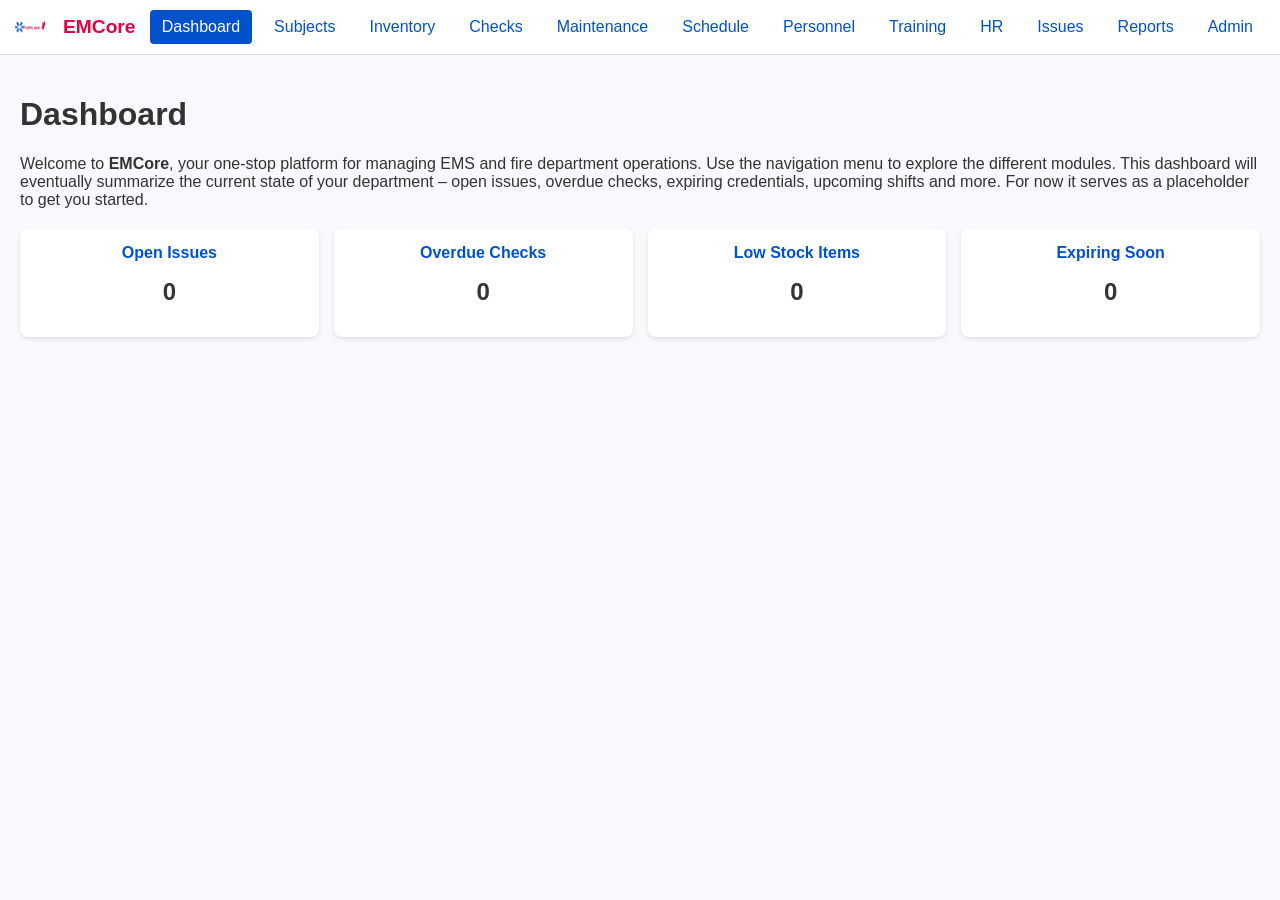
<file: src/EMCore.Api/wwwroot/index.html>
<!DOCTYPE html>
<html lang="en">
<head>
  <meta charset="UTF-8" />
  <meta name="viewport" content="width=device-width, initial-scale=1.0" />
  <title>EMCore – Dashboard</title>
  <link rel="stylesheet" href="styles.css" />
</head>
<body>
  <header class="top-nav">
    <div class="logo-container">
      <img src="logo.png" alt="EMCore logo" class="logo-img" />
      <span class="app-name">EMCore</span>
    </div>
    <button class="nav-toggle" id="nav-toggle">&#9776;</button>
    <nav class="nav-links" id="nav-links">
      <a href="index.html" class="active">Dashboard</a>
      <a href="subjects.html">Subjects</a>
      <a href="inventory.html">Inventory</a>
      <a href="checks.html">Checks</a>
      <a href="maintenance.html">Maintenance</a>
      <a href="schedule.html">Schedule</a>
      <a href="personnel.html">Personnel</a>
      <a href="training.html">Training</a>
      <a href="hr.html">HR</a>
      <a href="issues.html">Issues</a>
      <a href="reports.html">Reports</a>
      <a href="admin.html">Admin</a>
    </nav>
  </header>
  <main>
    <h1>Dashboard</h1>
    <p>
      Welcome to <strong>EMCore</strong>, your one‑stop platform for managing EMS and fire
      department operations. Use the navigation menu to explore the different
      modules. This dashboard will eventually summarize the current state of
      your department – open issues, overdue checks, expiring credentials,
      upcoming shifts and more. For now it serves as a placeholder to get you
      started.
    </p>
    <div class="dashboard-cards">
      <div class="card">
        <h3>Open Issues</h3>
        <p><strong>0</strong></p>
      </div>
      <div class="card">
        <h3>Overdue Checks</h3>
        <p><strong>0</strong></p>
      </div>
      <div class="card">
        <h3>Low Stock Items</h3>
        <p><strong>0</strong></p>
      </div>
      <div class="card">
        <h3>Expiring Soon</h3>
        <p><strong>0</strong></p>
      </div>
    </div>
  </main>
  <script src="script.js"></script>
</body>
</html>
</file>
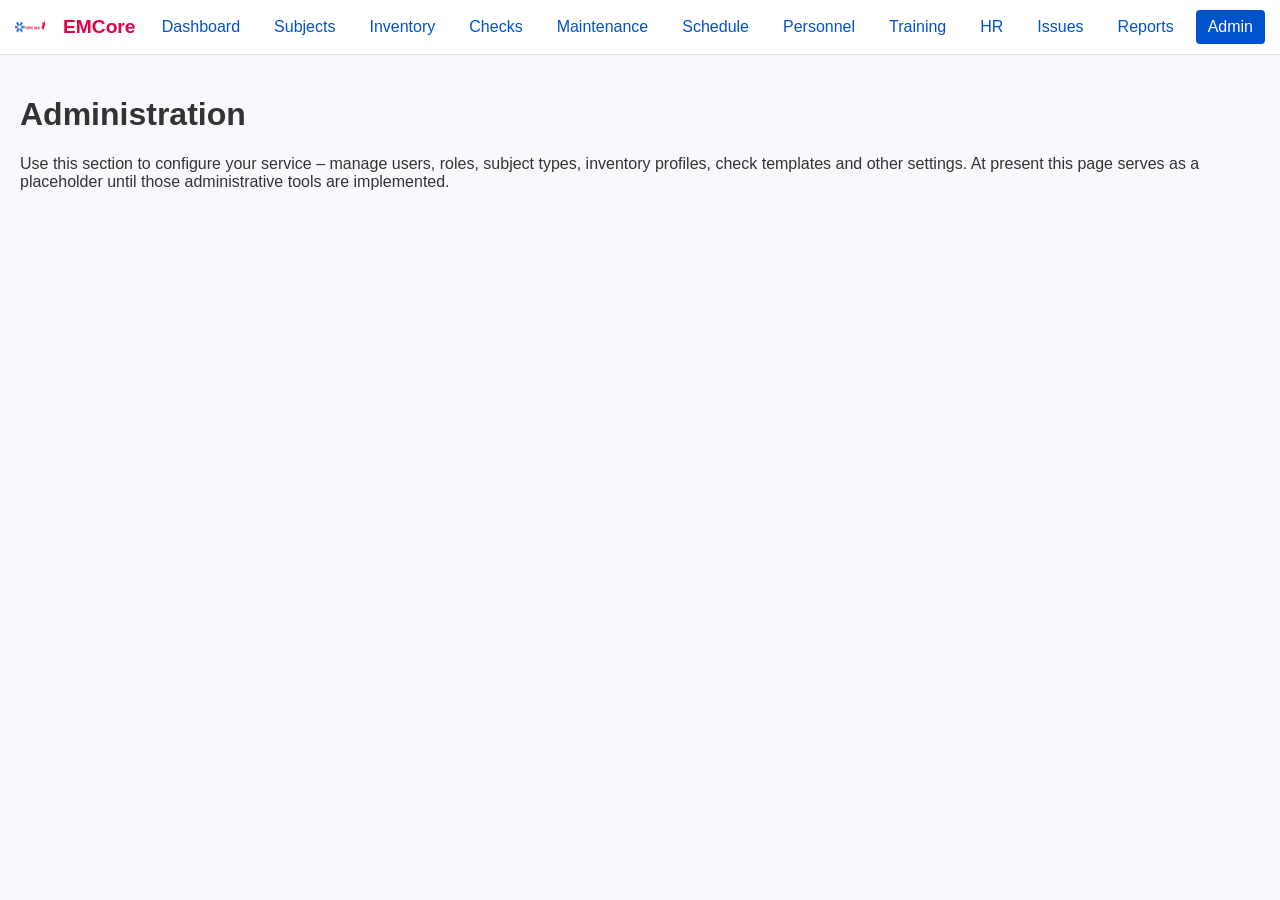
<file: src/EMCore.Api/wwwroot/admin.html>
<!DOCTYPE html>
<html lang="en">
<head>
  <meta charset="UTF-8" />
  <meta name="viewport" content="width=device-width, initial-scale=1.0" />
  <title>EMCore – Administration</title>
  <link rel="stylesheet" href="styles.css" />
</head>
<body>
  <header class="top-nav">
    <div class="logo-container">
      <img src="logo.png" alt="EMCore logo" class="logo-img" />
      <span class="app-name">EMCore</span>
    </div>
    <button class="nav-toggle" id="nav-toggle">&#9776;</button>
    <nav class="nav-links" id="nav-links">
      <a href="index.html">Dashboard</a>
      <a href="subjects.html">Subjects</a>
      <a href="inventory.html">Inventory</a>
      <a href="checks.html">Checks</a>
      <a href="maintenance.html">Maintenance</a>
      <a href="schedule.html">Schedule</a>
      <a href="personnel.html">Personnel</a>
      <a href="training.html">Training</a>
      <a href="hr.html">HR</a>
      <a href="issues.html">Issues</a>
      <a href="reports.html">Reports</a>
      <a href="admin.html" class="active">Admin</a>
    </nav>
  </header>
  <main>
    <h1>Administration</h1>
    <p>
      Use this section to configure your service – manage users, roles,
      subject types, inventory profiles, check templates and other settings.
      At present this page serves as a placeholder until those
      administrative tools are implemented.
    </p>
  </main>
  <script src="script.js"></script>
</body>
</html>
</file>
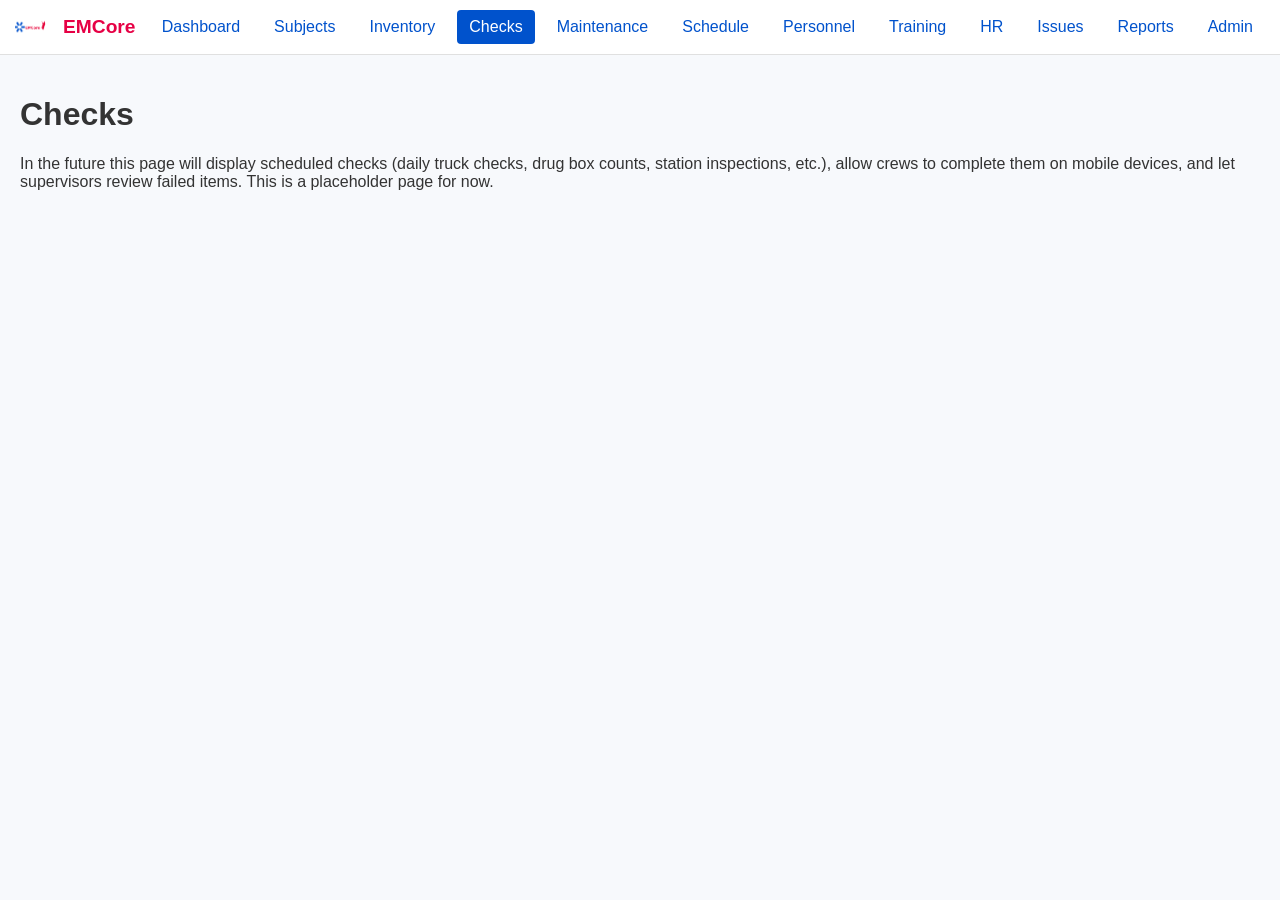
<file: src/EMCore.Api/wwwroot/checks.html>
<!DOCTYPE html>
<html lang="en">
<head>
  <meta charset="UTF-8" />
  <meta name="viewport" content="width=device-width, initial-scale=1.0" />
  <title>EMCore – Checks</title>
  <link rel="stylesheet" href="styles.css" />
</head>
<body>
  <header class="top-nav">
    <div class="logo-container">
      <img src="logo.png" alt="EMCore logo" class="logo-img" />
      <span class="app-name">EMCore</span>
    </div>
    <button class="nav-toggle" id="nav-toggle">&#9776;</button>
    <nav class="nav-links" id="nav-links">
      <a href="index.html">Dashboard</a>
      <a href="subjects.html">Subjects</a>
      <a href="inventory.html">Inventory</a>
      <a href="checks.html" class="active">Checks</a>
      <a href="maintenance.html">Maintenance</a>
      <a href="schedule.html">Schedule</a>
      <a href="personnel.html">Personnel</a>
      <a href="training.html">Training</a>
      <a href="hr.html">HR</a>
      <a href="issues.html">Issues</a>
      <a href="reports.html">Reports</a>
      <a href="admin.html">Admin</a>
    </nav>
  </header>
  <main>
    <h1>Checks</h1>
    <p>
      In the future this page will display scheduled checks (daily truck
      checks, drug box counts, station inspections, etc.), allow crews to
      complete them on mobile devices, and let supervisors review failed
      items. This is a placeholder page for now.
    </p>
  </main>
  <script src="script.js"></script>
</body>
</html>
</file>
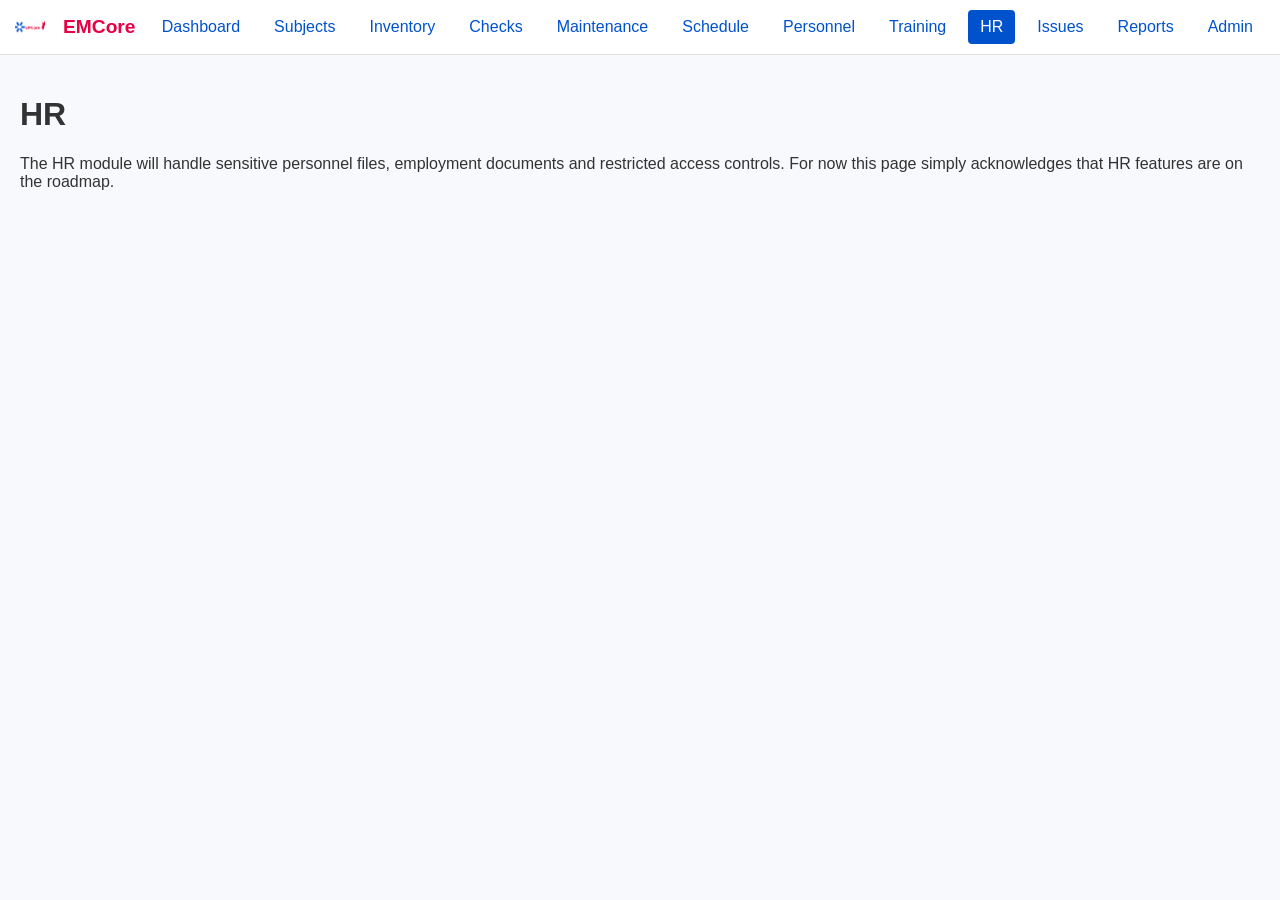
<file: src/EMCore.Api/wwwroot/hr.html>
<!DOCTYPE html>
<html lang="en">
<head>
  <meta charset="UTF-8" />
  <meta name="viewport" content="width=device-width, initial-scale=1.0" />
  <title>EMCore – HR</title>
  <link rel="stylesheet" href="styles.css" />
</head>
<body>
  <header class="top-nav">
    <div class="logo-container">
      <img src="logo.png" alt="EMCore logo" class="logo-img" />
      <span class="app-name">EMCore</span>
    </div>
    <button class="nav-toggle" id="nav-toggle">&#9776;</button>
    <nav class="nav-links" id="nav-links">
      <a href="index.html">Dashboard</a>
      <a href="subjects.html">Subjects</a>
      <a href="inventory.html">Inventory</a>
      <a href="checks.html">Checks</a>
      <a href="maintenance.html">Maintenance</a>
      <a href="schedule.html">Schedule</a>
      <a href="personnel.html">Personnel</a>
      <a href="training.html">Training</a>
      <a href="hr.html" class="active">HR</a>
      <a href="issues.html">Issues</a>
      <a href="reports.html">Reports</a>
      <a href="admin.html">Admin</a>
    </nav>
  </header>
  <main>
    <h1>HR</h1>
    <p>
      The HR module will handle sensitive personnel files, employment
      documents and restricted access controls. For now this page simply
      acknowledges that HR features are on the roadmap.
    </p>
  </main>
  <script src="script.js"></script>
</body>
</html>
</file>
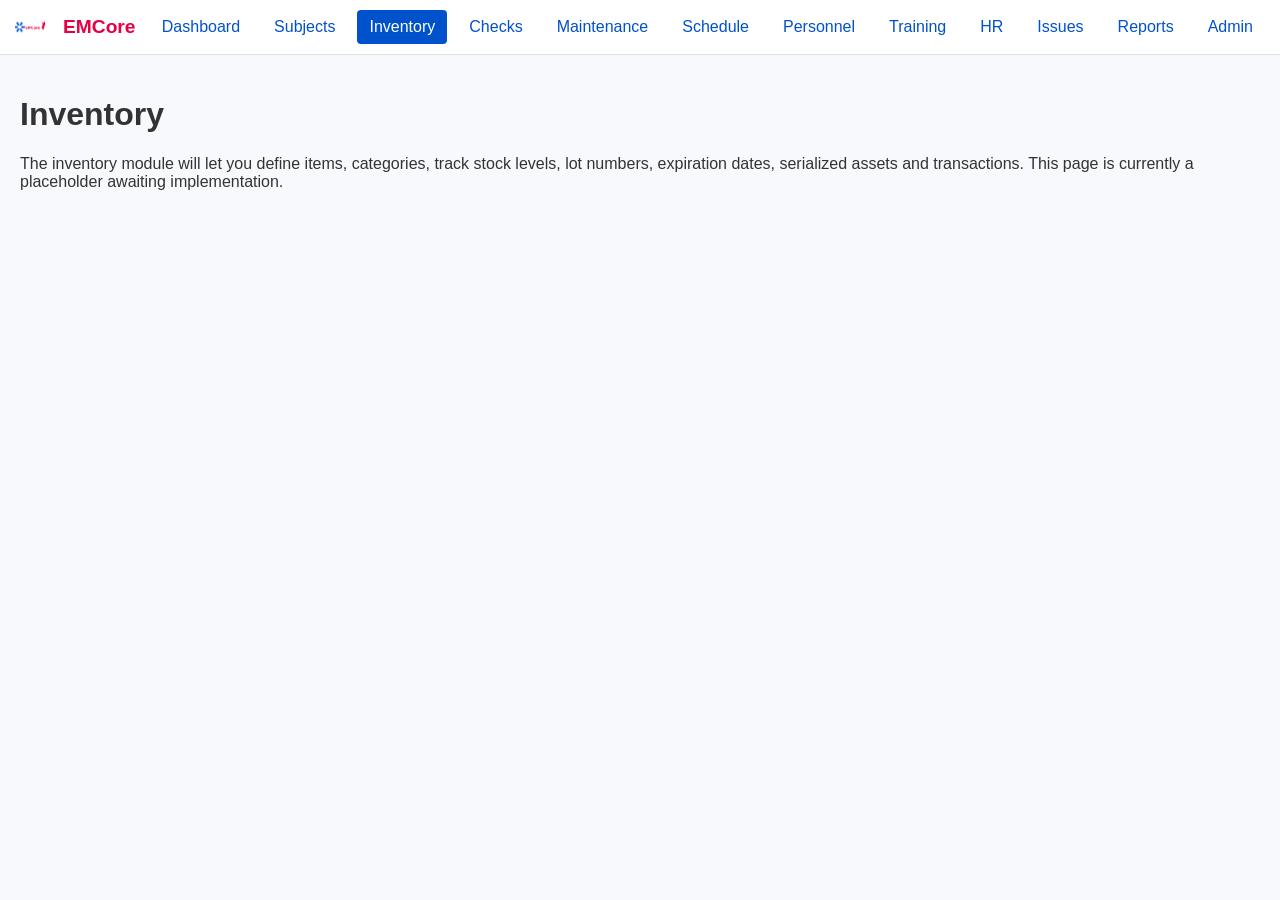
<file: src/EMCore.Api/wwwroot/inventory.html>
<!DOCTYPE html>
<html lang="en">
<head>
  <meta charset="UTF-8" />
  <meta name="viewport" content="width=device-width, initial-scale=1.0" />
  <title>EMCore – Inventory</title>
  <link rel="stylesheet" href="styles.css" />
</head>
<body>
  <header class="top-nav">
    <div class="logo-container">
      <img src="logo.png" alt="EMCore logo" class="logo-img" />
      <span class="app-name">EMCore</span>
    </div>
    <button class="nav-toggle" id="nav-toggle">&#9776;</button>
    <nav class="nav-links" id="nav-links">
      <a href="index.html">Dashboard</a>
      <a href="subjects.html">Subjects</a>
      <a href="inventory.html" class="active">Inventory</a>
      <a href="checks.html">Checks</a>
      <a href="maintenance.html">Maintenance</a>
      <a href="schedule.html">Schedule</a>
      <a href="personnel.html">Personnel</a>
      <a href="training.html">Training</a>
      <a href="hr.html">HR</a>
      <a href="issues.html">Issues</a>
      <a href="reports.html">Reports</a>
      <a href="admin.html">Admin</a>
    </nav>
  </header>
  <main>
    <h1>Inventory</h1>
    <p>
      The inventory module will let you define items, categories, track stock
      levels, lot numbers, expiration dates, serialized assets and
      transactions. This page is currently a placeholder awaiting
      implementation.
    </p>
  </main>
  <script src="script.js"></script>
</body>
</html>
</file>
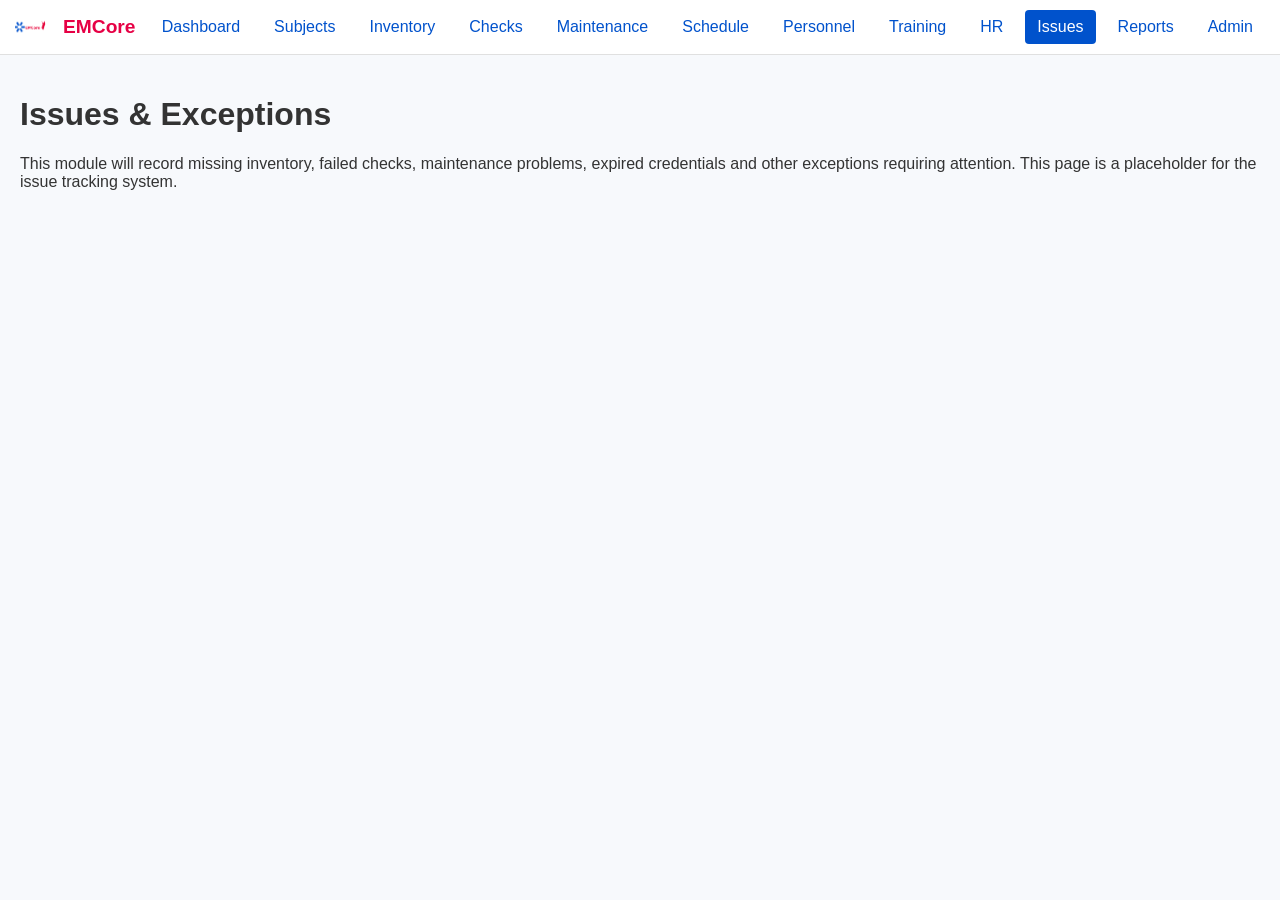
<file: src/EMCore.Api/wwwroot/issues.html>
<!DOCTYPE html>
<html lang="en">
<head>
  <meta charset="UTF-8" />
  <meta name="viewport" content="width=device-width, initial-scale=1.0" />
  <title>EMCore – Issues</title>
  <link rel="stylesheet" href="styles.css" />
</head>
<body>
  <header class="top-nav">
    <div class="logo-container">
      <img src="logo.png" alt="EMCore logo" class="logo-img" />
      <span class="app-name">EMCore</span>
    </div>
    <button class="nav-toggle" id="nav-toggle">&#9776;</button>
    <nav class="nav-links" id="nav-links">
      <a href="index.html">Dashboard</a>
      <a href="subjects.html">Subjects</a>
      <a href="inventory.html">Inventory</a>
      <a href="checks.html">Checks</a>
      <a href="maintenance.html">Maintenance</a>
      <a href="schedule.html">Schedule</a>
      <a href="personnel.html">Personnel</a>
      <a href="training.html">Training</a>
      <a href="hr.html">HR</a>
      <a href="issues.html" class="active">Issues</a>
      <a href="reports.html">Reports</a>
      <a href="admin.html">Admin</a>
    </nav>
  </header>
  <main>
    <h1>Issues & Exceptions</h1>
    <p>
      This module will record missing inventory, failed checks, maintenance
      problems, expired credentials and other exceptions requiring
      attention. This page is a placeholder for the issue tracking system.
    </p>
  </main>
  <script src="script.js"></script>
</body>
</html>
</file>
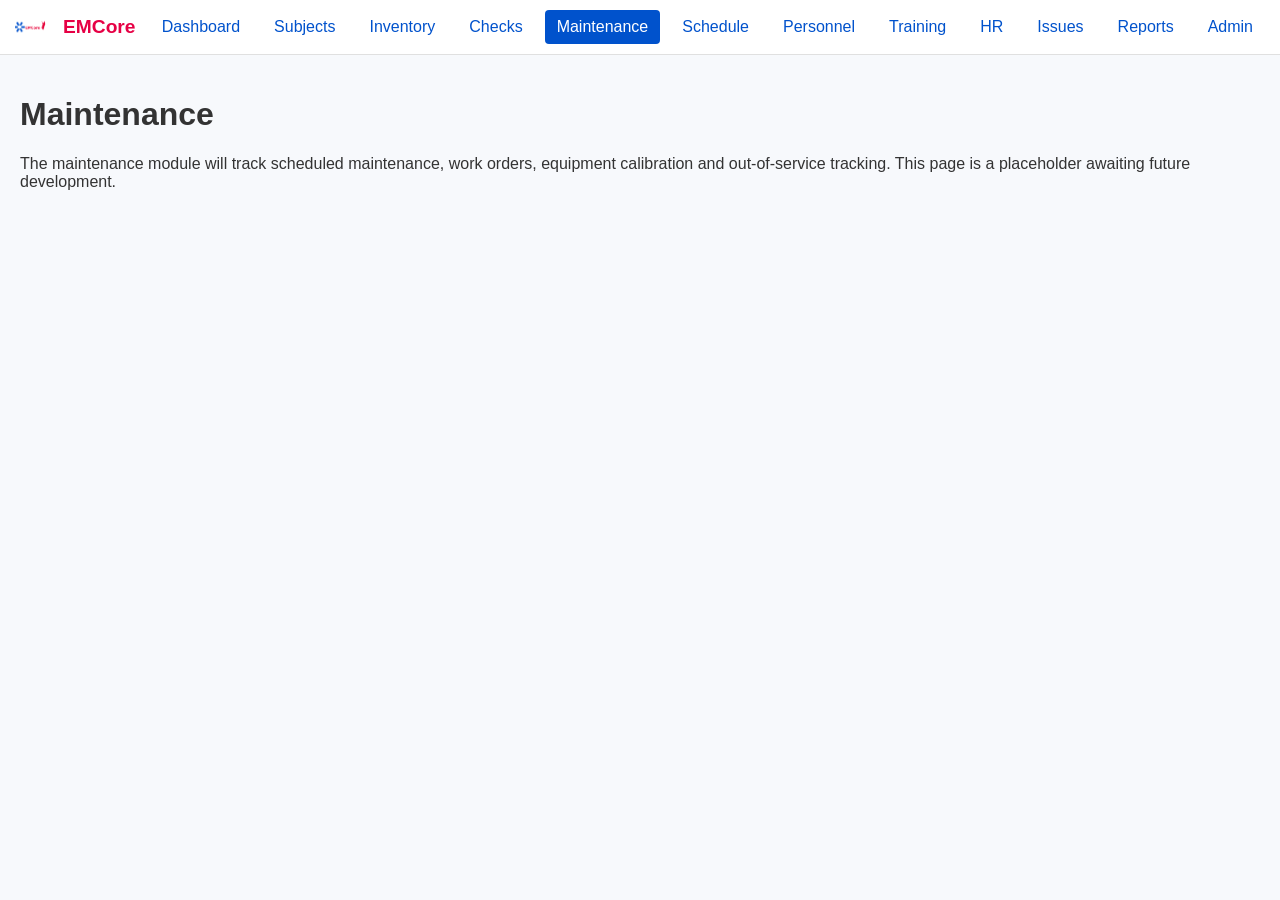
<file: src/EMCore.Api/wwwroot/maintenance.html>
<!DOCTYPE html>
<html lang="en">
<head>
  <meta charset="UTF-8" />
  <meta name="viewport" content="width=device-width, initial-scale=1.0" />
  <title>EMCore – Maintenance</title>
  <link rel="stylesheet" href="styles.css" />
</head>
<body>
  <header class="top-nav">
    <div class="logo-container">
      <img src="logo.png" alt="EMCore logo" class="logo-img" />
      <span class="app-name">EMCore</span>
    </div>
    <button class="nav-toggle" id="nav-toggle">&#9776;</button>
    <nav class="nav-links" id="nav-links">
      <a href="index.html">Dashboard</a>
      <a href="subjects.html">Subjects</a>
      <a href="inventory.html">Inventory</a>
      <a href="checks.html">Checks</a>
      <a href="maintenance.html" class="active">Maintenance</a>
      <a href="schedule.html">Schedule</a>
      <a href="personnel.html">Personnel</a>
      <a href="training.html">Training</a>
      <a href="hr.html">HR</a>
      <a href="issues.html">Issues</a>
      <a href="reports.html">Reports</a>
      <a href="admin.html">Admin</a>
    </nav>
  </header>
  <main>
    <h1>Maintenance</h1>
    <p>
      The maintenance module will track scheduled maintenance, work orders,
      equipment calibration and out‑of‑service tracking. This page is a
      placeholder awaiting future development.
    </p>
  </main>
  <script src="script.js"></script>
</body>
</html>
</file>
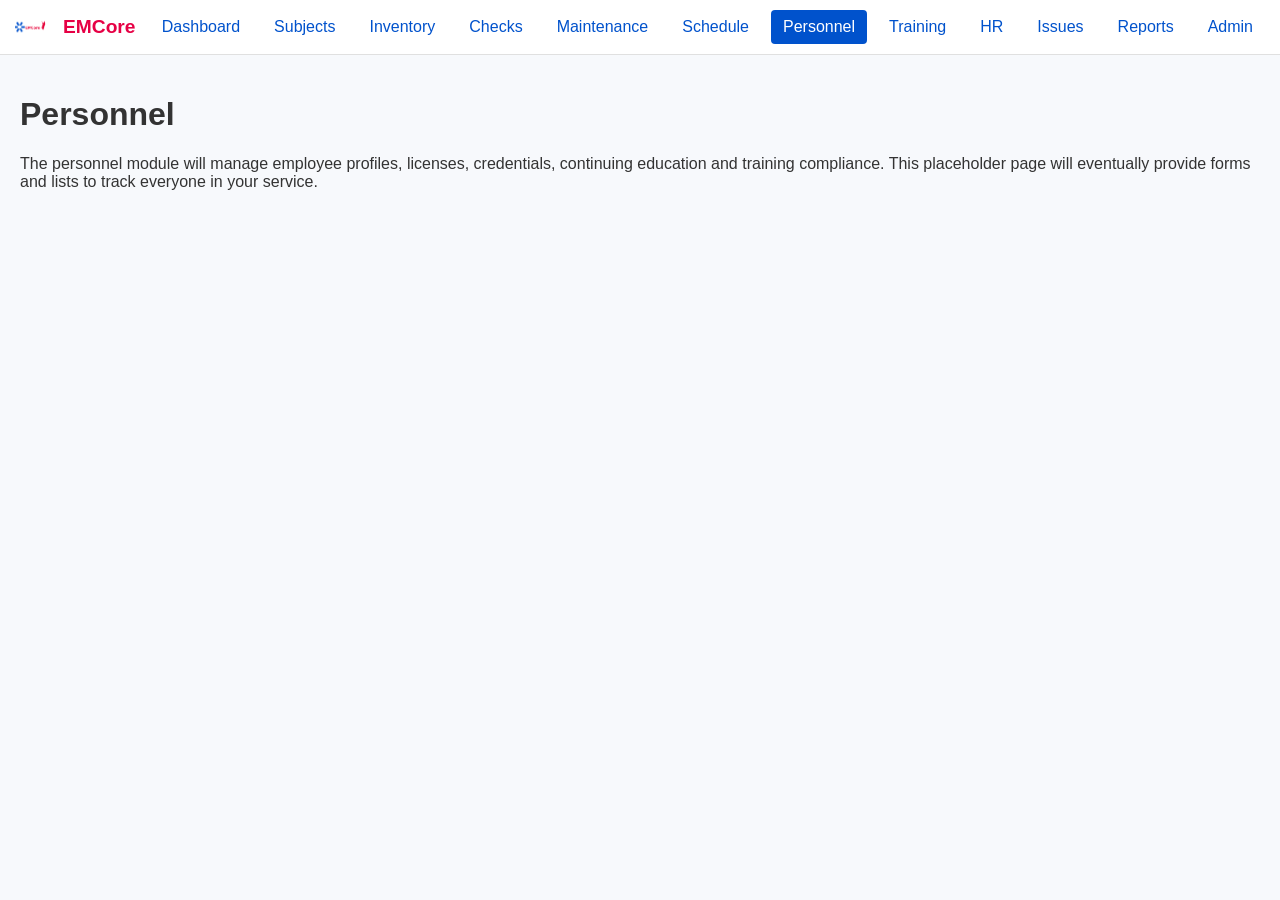
<file: src/EMCore.Api/wwwroot/personnel.html>
<!DOCTYPE html>
<html lang="en">
<head>
  <meta charset="UTF-8" />
  <meta name="viewport" content="width=device-width, initial-scale=1.0" />
  <title>EMCore – Personnel</title>
  <link rel="stylesheet" href="styles.css" />
</head>
<body>
  <header class="top-nav">
    <div class="logo-container">
      <img src="logo.png" alt="EMCore logo" class="logo-img" />
      <span class="app-name">EMCore</span>
    </div>
    <button class="nav-toggle" id="nav-toggle">&#9776;</button>
    <nav class="nav-links" id="nav-links">
      <a href="index.html">Dashboard</a>
      <a href="subjects.html">Subjects</a>
      <a href="inventory.html">Inventory</a>
      <a href="checks.html">Checks</a>
      <a href="maintenance.html">Maintenance</a>
      <a href="schedule.html">Schedule</a>
      <a href="personnel.html" class="active">Personnel</a>
      <a href="training.html">Training</a>
      <a href="hr.html">HR</a>
      <a href="issues.html">Issues</a>
      <a href="reports.html">Reports</a>
      <a href="admin.html">Admin</a>
    </nav>
  </header>
  <main>
    <h1>Personnel</h1>
    <p>
      The personnel module will manage employee profiles, licenses,
      credentials, continuing education and training compliance. This
      placeholder page will eventually provide forms and lists to track
      everyone in your service.
    </p>
  </main>
  <script src="script.js"></script>
</body>
</html>
</file>
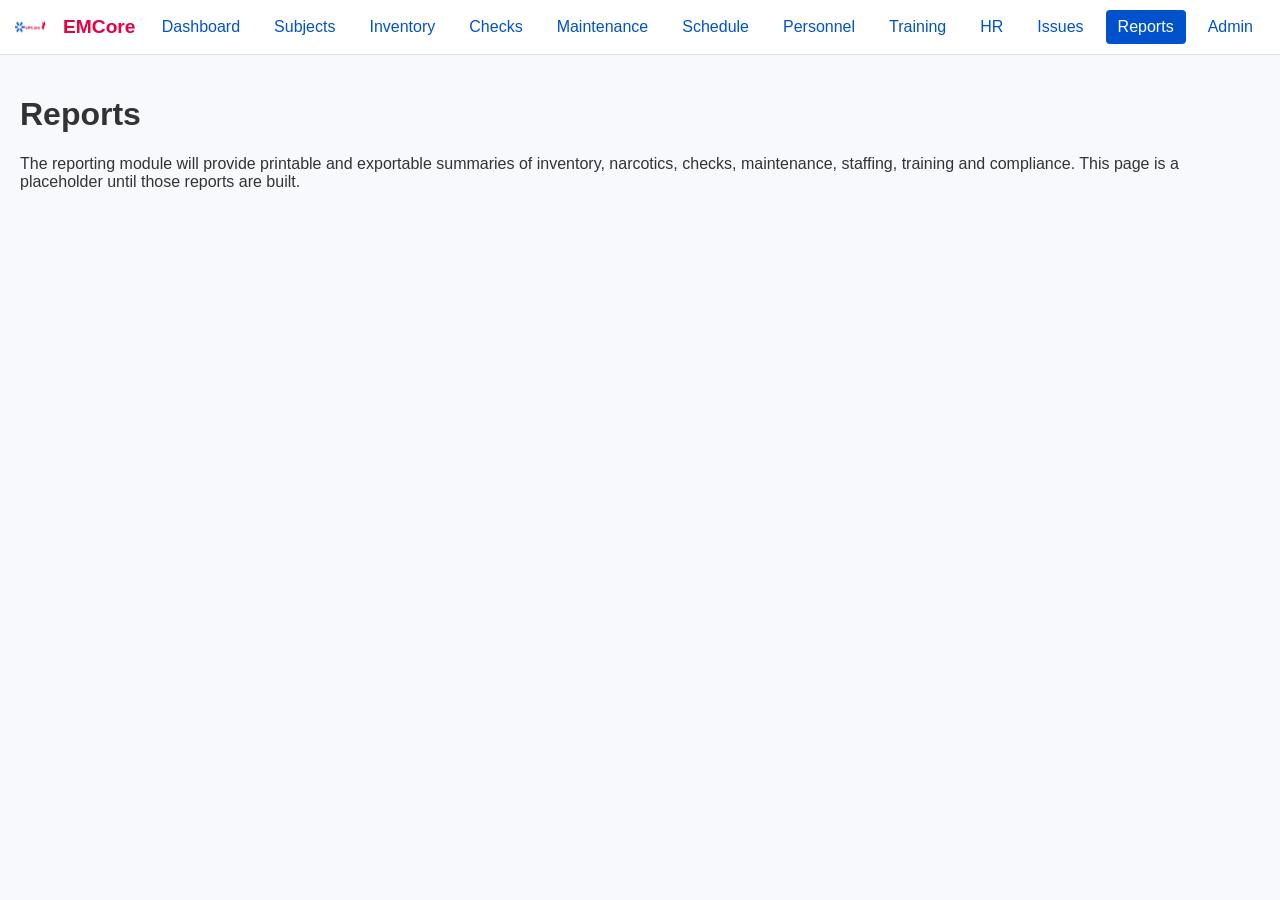
<file: src/EMCore.Api/wwwroot/reports.html>
<!DOCTYPE html>
<html lang="en">
<head>
  <meta charset="UTF-8" />
  <meta name="viewport" content="width=device-width, initial-scale=1.0" />
  <title>EMCore – Reports</title>
  <link rel="stylesheet" href="styles.css" />
</head>
<body>
  <header class="top-nav">
    <div class="logo-container">
      <img src="logo.png" alt="EMCore logo" class="logo-img" />
      <span class="app-name">EMCore</span>
    </div>
    <button class="nav-toggle" id="nav-toggle">&#9776;</button>
    <nav class="nav-links" id="nav-links">
      <a href="index.html">Dashboard</a>
      <a href="subjects.html">Subjects</a>
      <a href="inventory.html">Inventory</a>
      <a href="checks.html">Checks</a>
      <a href="maintenance.html">Maintenance</a>
      <a href="schedule.html">Schedule</a>
      <a href="personnel.html">Personnel</a>
      <a href="training.html">Training</a>
      <a href="hr.html">HR</a>
      <a href="issues.html">Issues</a>
      <a href="reports.html" class="active">Reports</a>
      <a href="admin.html">Admin</a>
    </nav>
  </header>
  <main>
    <h1>Reports</h1>
    <p>
      The reporting module will provide printable and exportable summaries of
      inventory, narcotics, checks, maintenance, staffing, training and
      compliance. This page is a placeholder until those reports are built.
    </p>
  </main>
  <script src="script.js"></script>
</body>
</html>
</file>
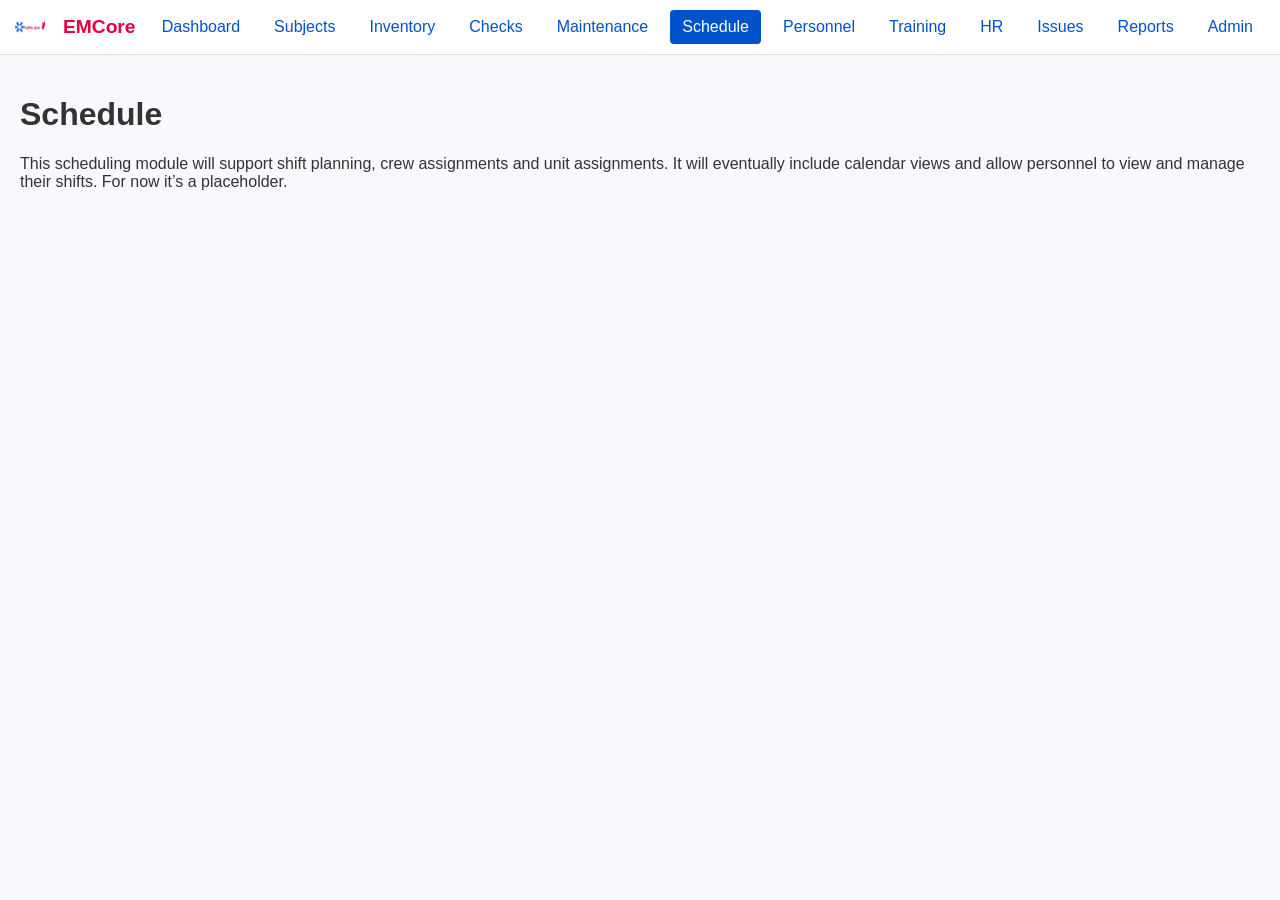
<file: src/EMCore.Api/wwwroot/schedule.html>
<!DOCTYPE html>
<html lang="en">
<head>
  <meta charset="UTF-8" />
  <meta name="viewport" content="width=device-width, initial-scale=1.0" />
  <title>EMCore – Schedule</title>
  <link rel="stylesheet" href="styles.css" />
</head>
<body>
  <header class="top-nav">
    <div class="logo-container">
      <img src="logo.png" alt="EMCore logo" class="logo-img" />
      <span class="app-name">EMCore</span>
    </div>
    <button class="nav-toggle" id="nav-toggle">&#9776;</button>
    <nav class="nav-links" id="nav-links">
      <a href="index.html">Dashboard</a>
      <a href="subjects.html">Subjects</a>
      <a href="inventory.html">Inventory</a>
      <a href="checks.html">Checks</a>
      <a href="maintenance.html">Maintenance</a>
      <a href="schedule.html" class="active">Schedule</a>
      <a href="personnel.html">Personnel</a>
      <a href="training.html">Training</a>
      <a href="hr.html">HR</a>
      <a href="issues.html">Issues</a>
      <a href="reports.html">Reports</a>
      <a href="admin.html">Admin</a>
    </nav>
  </header>
  <main>
    <h1>Schedule</h1>
    <p>
      This scheduling module will support shift planning, crew assignments and
      unit assignments. It will eventually include calendar views and allow
      personnel to view and manage their shifts. For now it’s a placeholder.
    </p>
  </main>
  <script src="script.js"></script>
</body>
</html>
</file>
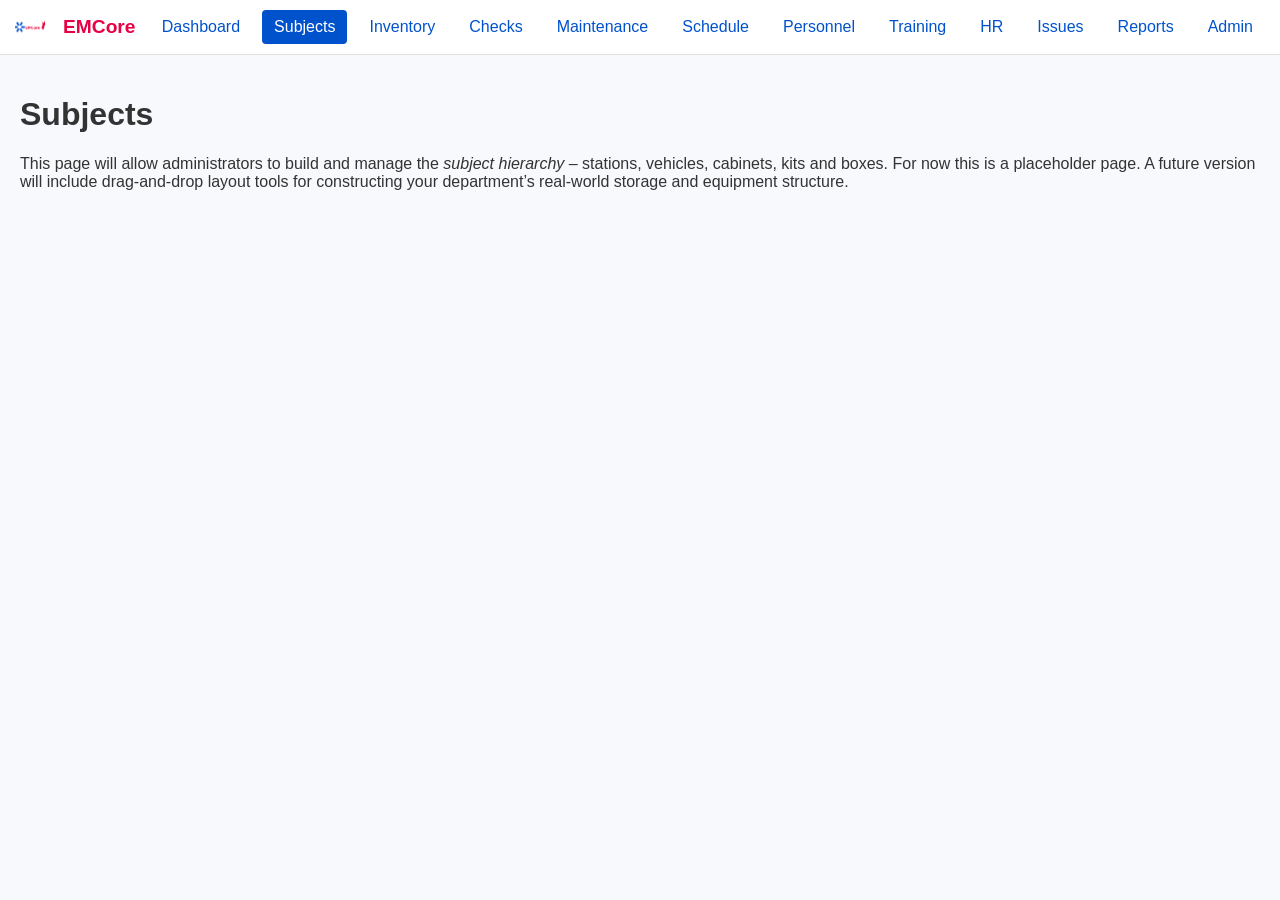
<file: src/EMCore.Api/wwwroot/subjects.html>
<!DOCTYPE html>
<html lang="en">
<head>
  <meta charset="UTF-8" />
  <meta name="viewport" content="width=device-width, initial-scale=1.0" />
  <title>EMCore – Subjects</title>
  <link rel="stylesheet" href="styles.css" />
</head>
<body>
  <header class="top-nav">
    <div class="logo-container">
      <img src="logo.png" alt="EMCore logo" class="logo-img" />
      <span class="app-name">EMCore</span>
    </div>
    <button class="nav-toggle" id="nav-toggle">&#9776;</button>
    <nav class="nav-links" id="nav-links">
      <a href="index.html">Dashboard</a>
      <a href="subjects.html" class="active">Subjects</a>
      <a href="inventory.html">Inventory</a>
      <a href="checks.html">Checks</a>
      <a href="maintenance.html">Maintenance</a>
      <a href="schedule.html">Schedule</a>
      <a href="personnel.html">Personnel</a>
      <a href="training.html">Training</a>
      <a href="hr.html">HR</a>
      <a href="issues.html">Issues</a>
      <a href="reports.html">Reports</a>
      <a href="admin.html">Admin</a>
    </nav>
  </header>
  <main>
    <h1>Subjects</h1>
    <p>
      This page will allow administrators to build and manage the
      <em>subject hierarchy</em> – stations, vehicles, cabinets, kits and boxes.
      For now this is a placeholder page. A future version will include
      drag‑and‑drop layout tools for constructing your department’s
      real‑world storage and equipment structure.
    </p>
  </main>
  <script src="script.js"></script>
</body>
</html>
</file>
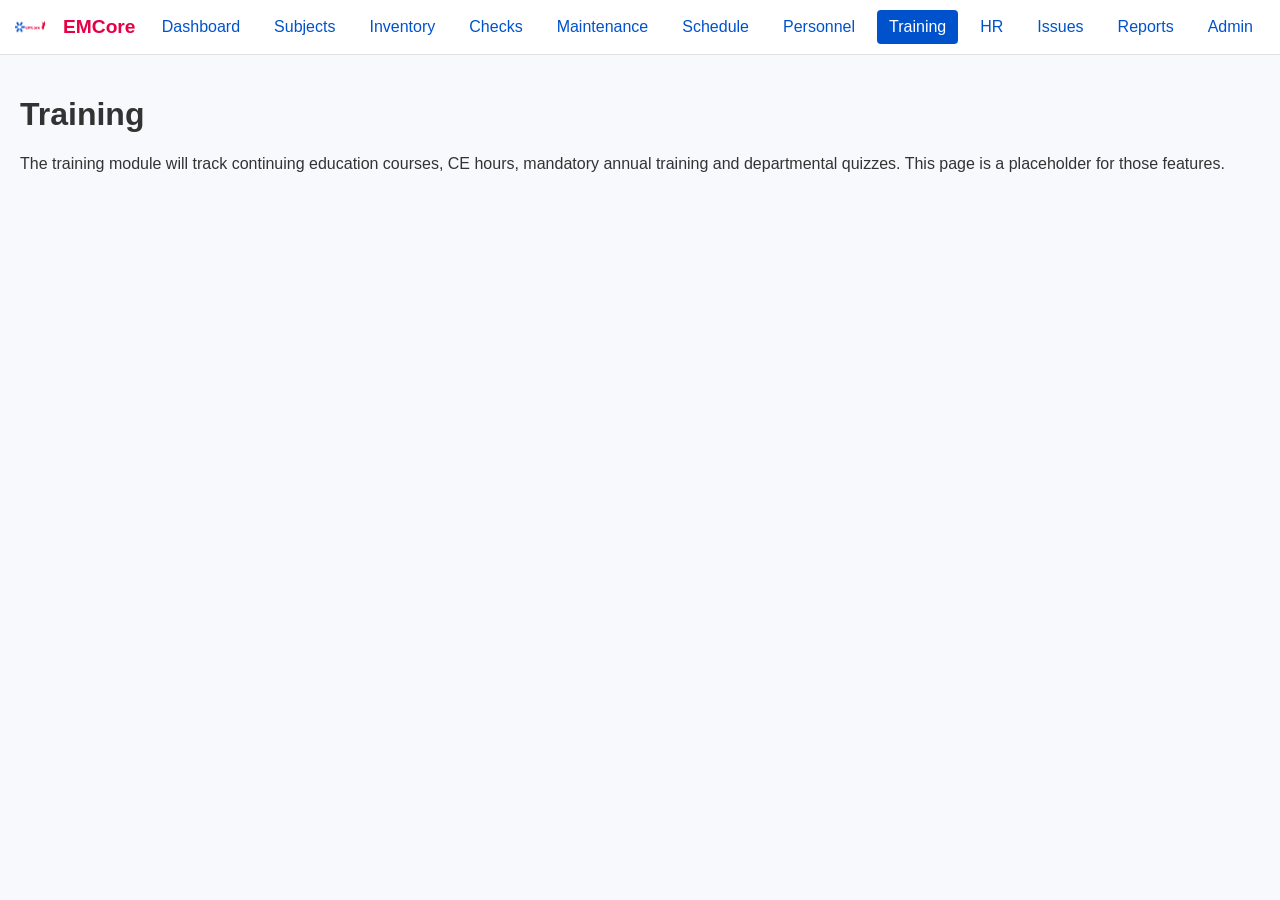
<file: src/EMCore.Api/wwwroot/training.html>
<!DOCTYPE html>
<html lang="en">
<head>
  <meta charset="UTF-8" />
  <meta name="viewport" content="width=device-width, initial-scale=1.0" />
  <title>EMCore – Training</title>
  <link rel="stylesheet" href="styles.css" />
</head>
<body>
  <header class="top-nav">
    <div class="logo-container">
      <img src="logo.png" alt="EMCore logo" class="logo-img" />
      <span class="app-name">EMCore</span>
    </div>
    <button class="nav-toggle" id="nav-toggle">&#9776;</button>
    <nav class="nav-links" id="nav-links">
      <a href="index.html">Dashboard</a>
      <a href="subjects.html">Subjects</a>
      <a href="inventory.html">Inventory</a>
      <a href="checks.html">Checks</a>
      <a href="maintenance.html">Maintenance</a>
      <a href="schedule.html">Schedule</a>
      <a href="personnel.html">Personnel</a>
      <a href="training.html" class="active">Training</a>
      <a href="hr.html">HR</a>
      <a href="issues.html">Issues</a>
      <a href="reports.html">Reports</a>
      <a href="admin.html">Admin</a>
    </nav>
  </header>
  <main>
    <h1>Training</h1>
    <p>
      The training module will track continuing education courses, CE hours,
      mandatory annual training and departmental quizzes. This page is a
      placeholder for those features.
    </p>
  </main>
  <script src="script.js"></script>
</body>
</html>
</file>
<file: src/EMCore.Api/wwwroot/styles.css>
/*
  Basic styles for the EMCore prototype.
  These styles define a simple responsive navigation bar and a clean
  layout for demonstration purposes. You can extend or replace these
  styles as the application grows.
*/

:root {
  --primary-color: #0052cc;
  --secondary-color: #e60045;
  --background-color: #f7f9fc;
  --text-color: #333333;
}

body {
  margin: 0;
  font-family: Arial, Helvetica, sans-serif;
  background: var(--background-color);
  color: var(--text-color);
}

.top-nav {
  display: flex;
  justify-content: space-between;
  align-items: center;
  background: #ffffff;
  border-bottom: 1px solid #e0e0e0;
  padding: 10px 15px;
  position: sticky;
  top: 0;
  z-index: 10;
}

.logo-container {
  display: flex;
  align-items: center;
}

.logo-img {
  width: 40px;
  height: auto;
  margin-right: 8px;
}

.app-name {
  font-size: 1.2rem;
  font-weight: bold;
  color: var(--secondary-color);
}

.nav-links {
  display: flex;
  gap: 10px;
  align-items: center;
}

.nav-links a {
  text-decoration: none;
  padding: 8px 12px;
  border-radius: 4px;
  color: var(--primary-color);
  transition: background 0.2s ease;
}

.nav-links a:hover,
.nav-links a.active {
  background: var(--primary-color);
  color: #ffffff;
}

.nav-toggle {
  display: none;
  font-size: 1.5rem;
  background: none;
  border: none;
  color: var(--primary-color);
}

main {
  padding: 20px;
}

.dashboard-cards {
  display: flex;
  flex-wrap: wrap;
  gap: 15px;
  margin-top: 20px;
}

.card {
  flex: 1 1 150px;
  background: #ffffff;
  padding: 15px;
  border-radius: 8px;
  box-shadow: 0 2px 4px rgba(0, 0, 0, 0.1);
  text-align: center;
}

.card h3 {
  margin: 0 0 10px;
  font-size: 1rem;
  color: var(--primary-color);
}

.card p strong {
  font-size: 1.5rem;
}

/* Mobile styles */
@media (max-width: 768px) {
  .nav-links {
    position: absolute;
    top: 60px;
    right: 0;
    background: #ffffff;
    flex-direction: column;
    width: 200px;
    max-height: 0;
    overflow: hidden;
    transition: max-height 0.3s ease;
    box-shadow: 0 4px 6px rgba(0, 0, 0, 0.1);
  }

  .nav-links.open {
    max-height: 500px;
  }

  .nav-toggle {
    display: block;
  }
}
</file>
